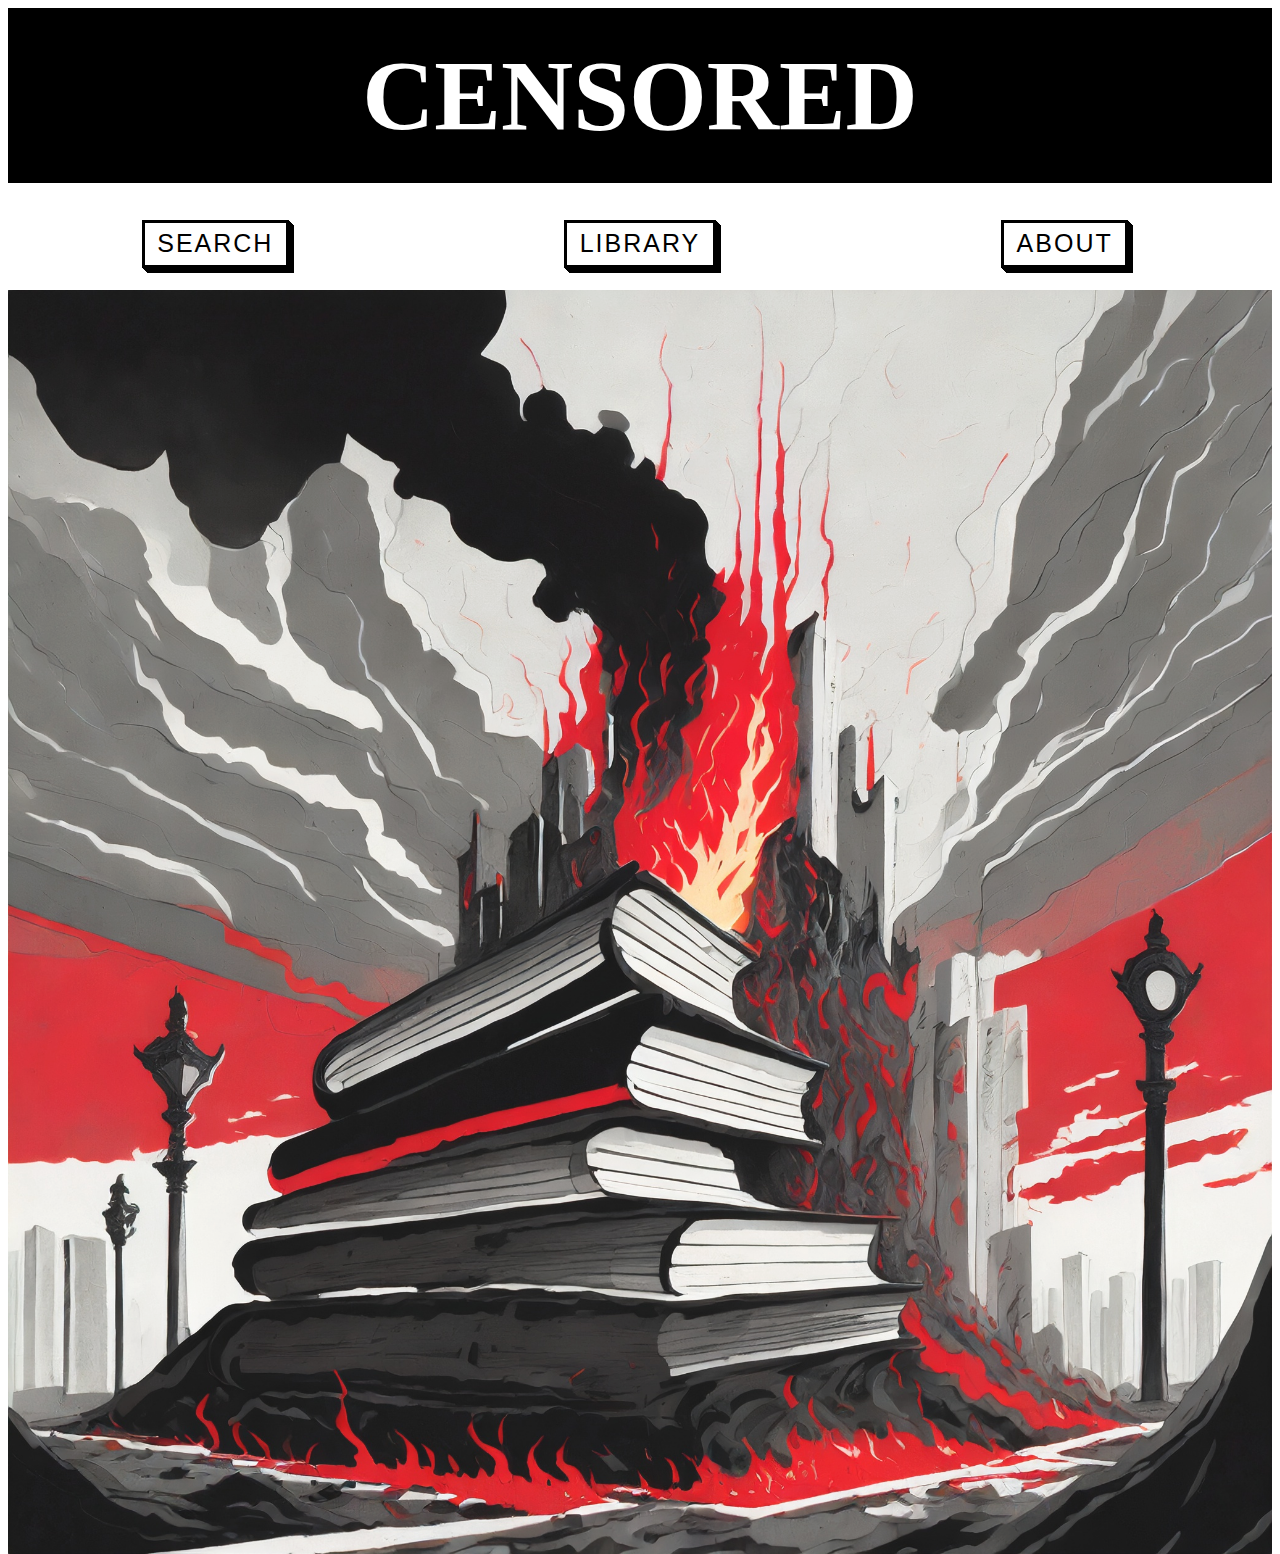
<file: index.html>
<!DOCTYPE html>
<html lang="en">

<head>
	<meta http-equiv='cache-control' content='no-cache'> 
	<meta http-equiv='expires' content='0'> 
	<meta http-equiv='pragma' content='no-cache'>
	<meta charset="utf-8">
	<meta http-equiv="X-UA-Compatible" content="IE=edge">
	<meta name="viewport" content="width=device-width, initial-scale=1">
	<meta name="description" content="Update your description here" >
	<title>Banned Books</title>
	<link rel="stylesheet" href="css/style.css">
</head>
<body>
	<main class="content-container">
		<section class="intro">
			<h1 class="title">Censored</h1>
		</section>
		<section class="homepageimage">
			<img src="images/burningbooks.JPG">
		</section>
		<section class="buttons">
				<a href="library.html" class="librarybutton">Library</a>
				<a href="allsearch.html" class="searchbutton">Search</a>
				<a href="aboutinfo.html" class="aboutbutton">About</a>
		</section>
	</main>
	

</body>


</html>
</file>
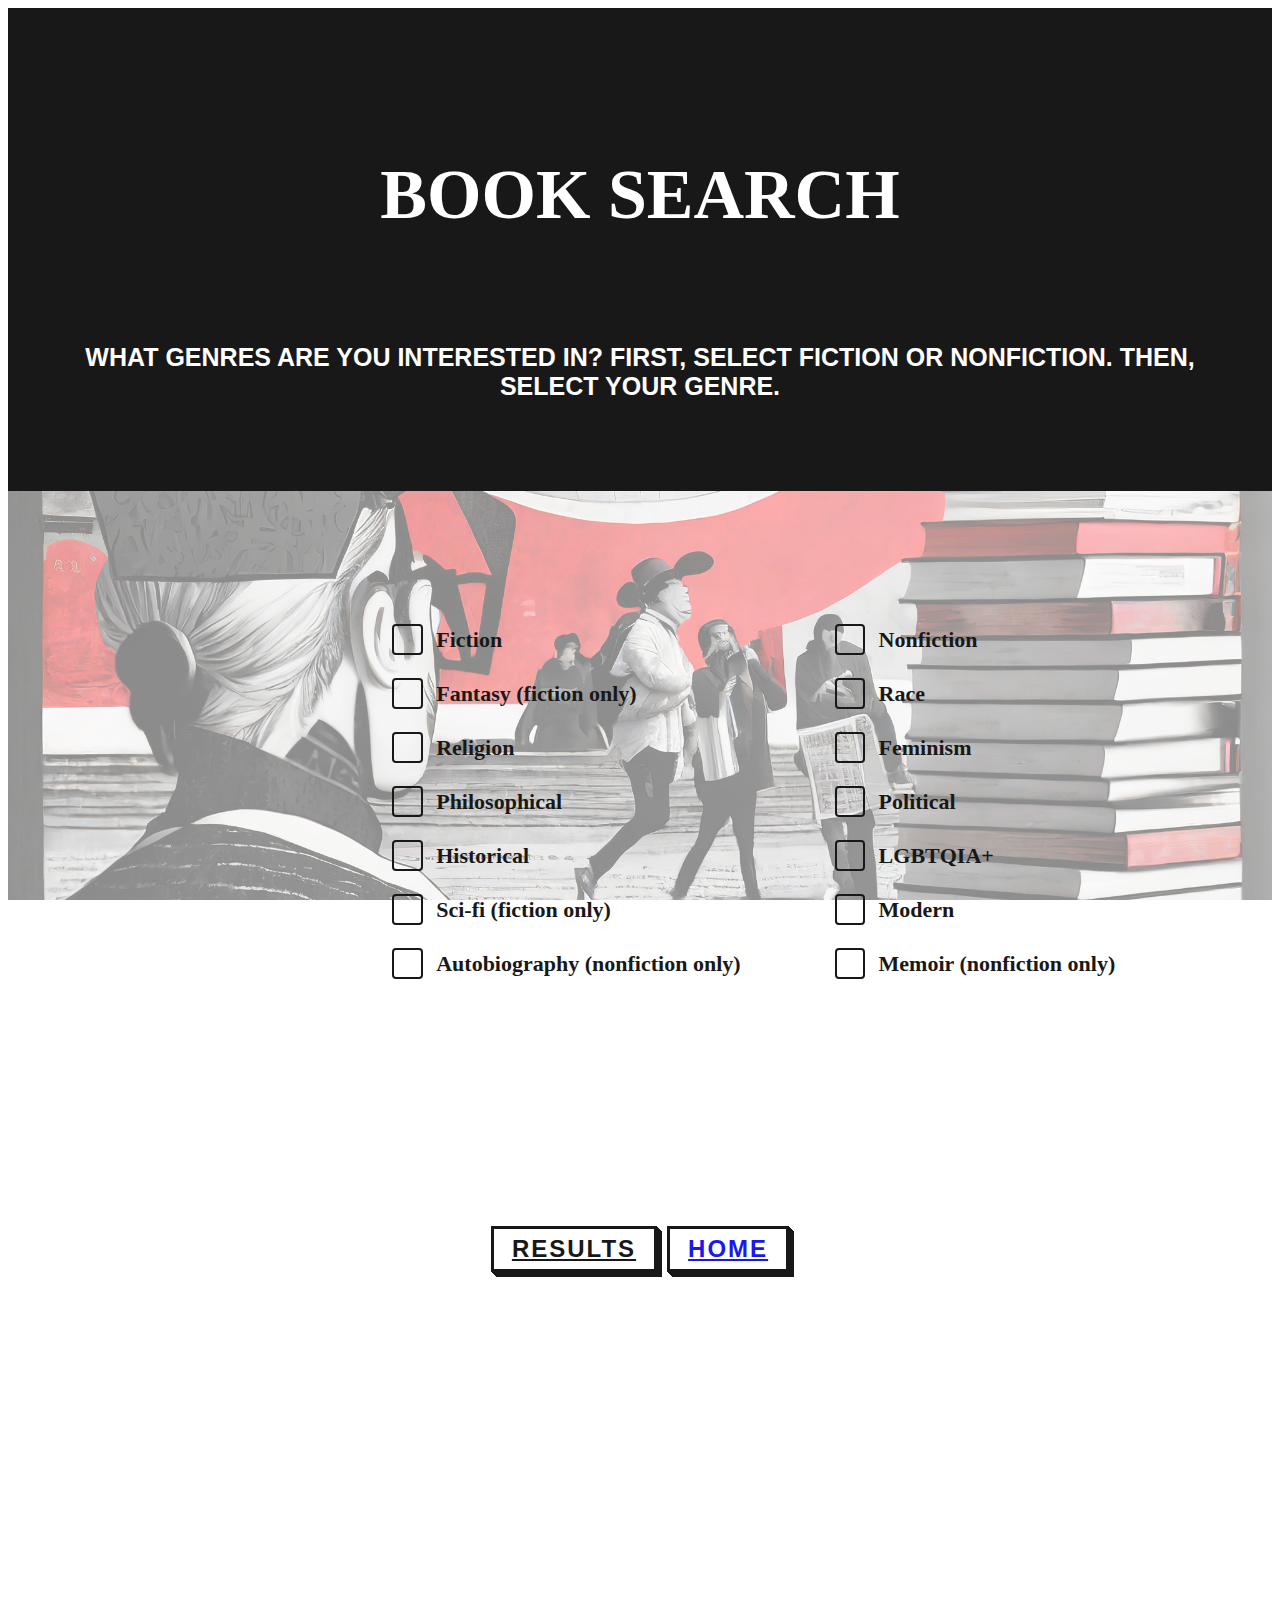
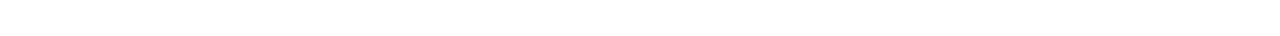
<file: allsearch.html>
<!DOCTYPE html>
<html lang="en">

<head>
	<meta charset="utf-8">
	<meta http-equiv="X-UA-Compatible" content="IE=edge">
	<meta name="viewport" content="width=device-width, initial-scale=1">
	<meta name="Search" content="Search">
    <link rel="stylesheet" type="text/css" href="css/style.css" >
</head>
<body>
  <main class="search-content-container">
    <div class="search-heading">
      <h1 class="searchtitle">BOOK SEARCH</h1>
      <h2 class="searchsubtitle">What genres are you interested in? First, select Fiction or Nonfiction. Then, select your genre.</h2>
      </div>
    <section id="allfictionboxes">
            <div class="fictionboxes">
              <input type="checkbox" id="Fiction" name="Fiction" value="yes">
              <label for="Fiction">Fiction</label>
            </div>
            <div class="fictionboxes">
              <input type="checkbox" id="Nonfiction" name="Nonfiction" value="yes">
              <label for="Nonfiction">Nonfiction</label>
            </div>
            <div class="fictionboxes">
                <input type="checkbox" id="Fantasy" name="Fantasy" value="yes">
                <label for="Fantasy">Fantasy (fiction only)</label>
              </div>
              
              <div class="fictionboxes">
                <input type="checkbox" id="Race" name="Race" value="yes">
                <label for="Race">Race</label>
              </div>
              
              <div class="fictionboxes">
                <input type="checkbox" id="Religion" name="Religion" value="yes">
                <label for="Religion">Religion</label>
              </div>
              
              <div class="fictionboxes">
                <input type="checkbox" id="Feminism" name="Feminism" value="yes">
                <label for="Feminism">Feminism</label>
              </div>
              
              <div class="fictionboxes">
                <input type="checkbox" id="Philosophical" name="Philosophical" value="yes">
                <label for="Philosophical">Philosophical</label>
              </div>
              
              <div class="fictionboxes">
                <input type="checkbox" id="Political" name="Political" value="yes">
                <label for="Political">Political</label>
              </div>
              
              <div class="fictionboxes">
                <input type="checkbox" id="Historical" name="Historical" value="yes">
                <label for="Historical">Historical</label>
              </div>
              
              <div class="fictionboxes">
                <input type="checkbox" id="LGBTQIA+" name="LGBTQIA+" value="yes">
                <label for="LGBTQIA+">LGBTQIA+</label>
              </div>
              
              <div class="fictionboxes">
                <input type="checkbox" id="Sci-fi" name="Sci-fi" value="yes">
                <label for="Sci-fi">Sci-fi (fiction only)</label>
              </div>
              
              <div class="fictionboxes">
                <input type="checkbox" id="Modern" name="Modern" value="yes">
                <label for="Modern">Modern</label>
              </div>
              <div class="fictionboxes">
                <input type="checkbox" id="Autobiography" name="Autobiography" value="yes">
                <label for="Autobiography">Autobiography (nonfiction only)</label>
              </div>
              <div class="fictionboxes">
                <input type="checkbox" id="Memoir" name="Memoir" value="yes">
                <label for="Memoir">Memoir (nonfiction only)</label>
              </div>
            </section>
        <div>
            <ul id="data" class="datalibrary results">
            </ul>
        </div>
        <div class="fictionendbuttons">
            <h3 class="fictionhomebutton"><a href="index.html">HOME</a></h3>
            <h3 class="fictionresultbutton" id="fictionresultsbutton"> RESULTS </h3>
        </div>
   
  </main>
    <script src="js/scripts.js"></script> 
</body>
</html>

<!--Notes: change label so that each part has a different label with its checkbox (label different for each)-->
</file>
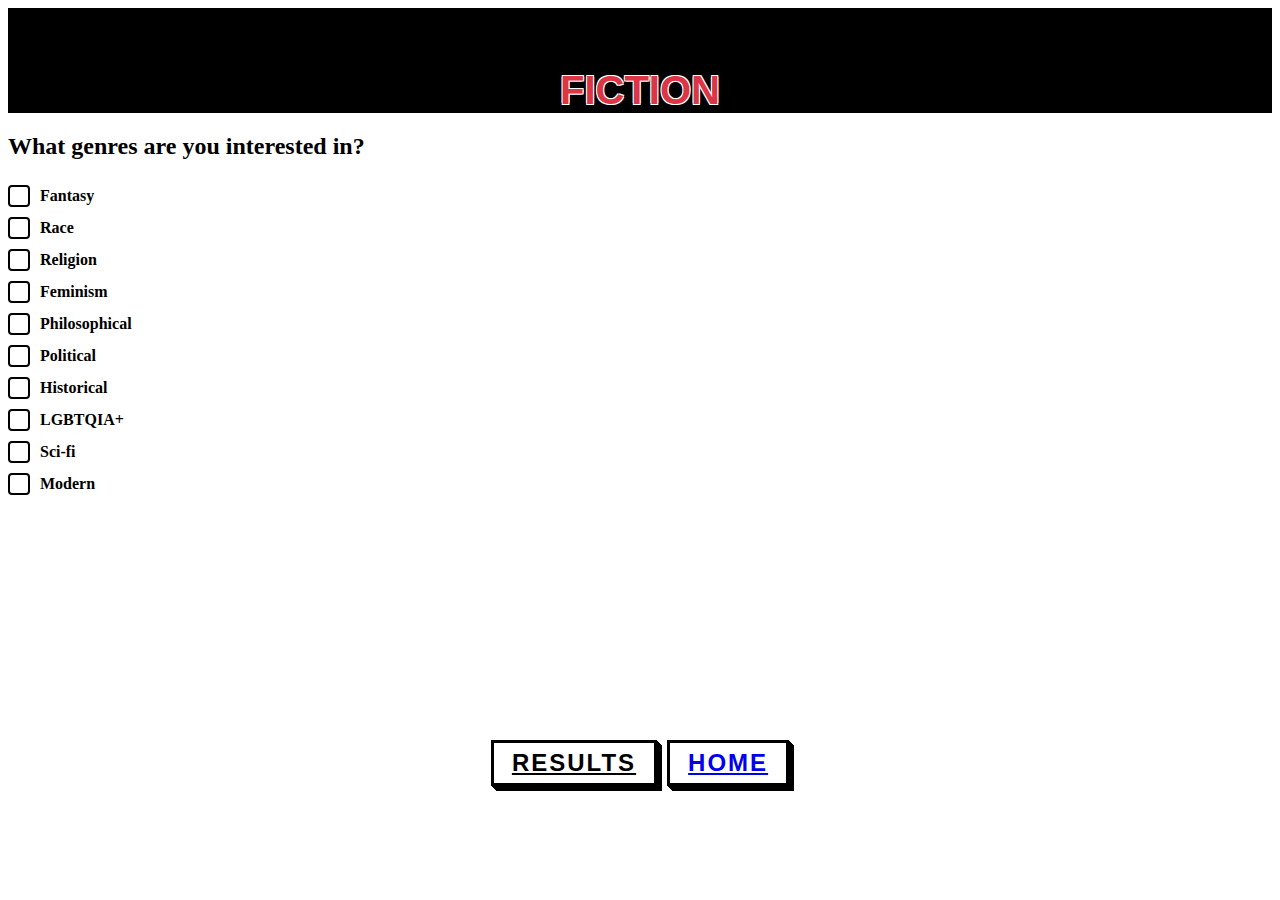
<file: fictionsearch.html>
<!DOCTYPE html>
<html lang="en">

<head>
	<meta charset="utf-8">
	<meta http-equiv="X-UA-Compatible" content="IE=edge">
	<meta name="viewport" content="width=device-width, initial-scale=1">
	<meta name="Search Fiction" content="Fiction Search">
    <link rel="stylesheet" type="text/css" href="css/style.css" >
</head>
<body>
    <section>
            <h1 class="fictionsearchtitle">FICTION</h1>
            <h2 class="fictionsearchsubtitle">What genres are you interested in?</h2>
            <div class="fictionboxes">
                <input type="checkbox" id="Fantasy" name="Fantasy" value="yes">
                <label for="Fantasy">Fantasy</label>
              </div>
              
              <div class="fictionboxes">
                <input type="checkbox" id="Race" name="Race" value="yes">
                <label for="Race">Race</label>
              </div>
              
              <div class="fictionboxes">
                <input type="checkbox" id="Religion" name="Religion" value="yes">
                <label for="Religion">Religion</label>
              </div>
              
              <div class="fictionboxes">
                <input type="checkbox" id="Feminism" name="Feminism" value="yes">
                <label for="Feminism">Feminism</label>
              </div>
              
              <div class="fictionboxes">
                <input type="checkbox" id="Philosophical" name="Philosophical" value="yes">
                <label for="Philosophical">Philosophical</label>
              </div>
              
              <div class="fictionboxes">
                <input type="checkbox" id="Political" name="Political" value="yes">
                <label for="Political">Political</label>
              </div>
              
              <div class="fictionboxes">
                <input type="checkbox" id="Historical" name="Historical" value="yes">
                <label for="Historical">Historical</label>
              </div>
              
              <div class="fictionboxes">
                <input type="checkbox" id="LGBTQIA+" name="LGBTQIA+" value="yes">
                <label for="LGBTQIA+">LGBTQIA+</label>
              </div>
              
              <div class="fictionboxes">
                <input type="checkbox" id="Sci-fi" name="Sci-fi" value="yes">
                <label for="Sci-fi">Sci-fi</label>
              </div>
              
              <div class="fictionboxes">
                <input type="checkbox" id="Modern" name="Modern" value="yes">
                <label for="Modern">Modern</label>
              </div>
              
        <div>
            <ul id="data" class="datalibrary results">
            </ul>
        </div>
        <div class="fictionendbuttons">
            <h3 class="fictionhomebutton"><a href="index.html">HOME</a></h3>
            <h3 class="fictionresultbutton" id="getdata"> RESULTS </h3>
        </div>
    </section>
    <script src="js/scripts.js"></script> 
</body>


<!--Notes: change label so that each part has a different label with its checkbox (label different for each)-->
</file>
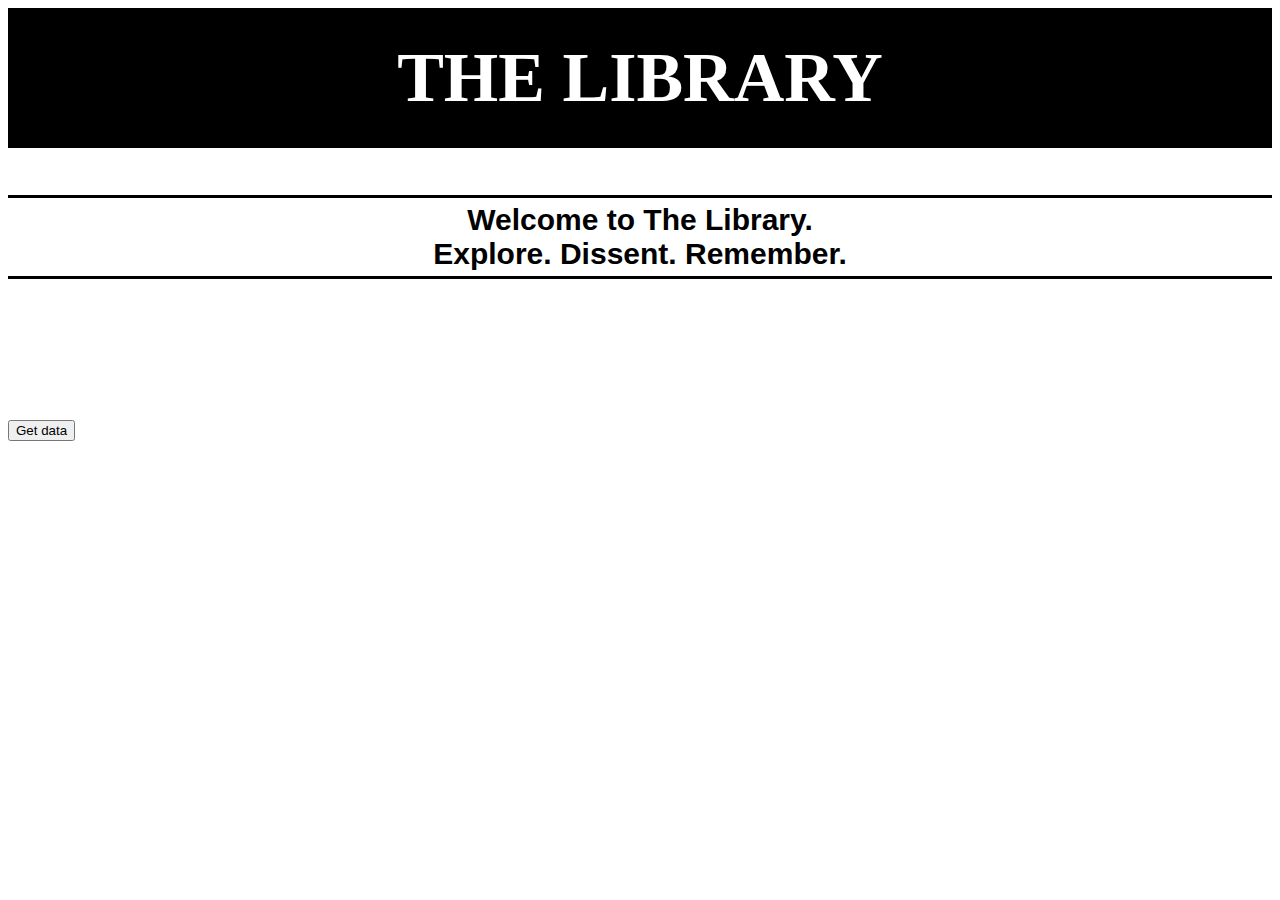
<file: library.html>
<!DOCTYPE html>
<html lang="en">

<head>
	<meta charset="utf-8">
	<meta http-equiv="X-UA-Compatible" content="IE=edge">
	<meta name="viewport" content="width=device-width, initial-scale=1">
	<meta name="description" content="Update your description here" />
    <meta http-equiv='cache-control' content='no-cache'> 
    <meta http-equiv='expires' content='0'> 
    <meta http-equiv='pragma' content='no-cache'>
	<title>The Library</title>
	<!--
		This is where you should link your CSS file.
	-->
    <link rel="stylesheet" type="text/css" href="css/style.css" />
</head>

<body>
    <div>
        <h1 class="librarytitle">THE LIBRARY</h1>
        <h2 class="librarysubtext">Welcome to The Library. <br> Explore. Dissent. Remember.</h2>
    </div>
    <div>
        <ul id="data" class="datalibrary">
        </ul>
        <button class="getdatabutton" id="getdata">Get data</button>
    
        <script src="js/scripts.js"></script> 

    </div>
</body>


</html>
</file>
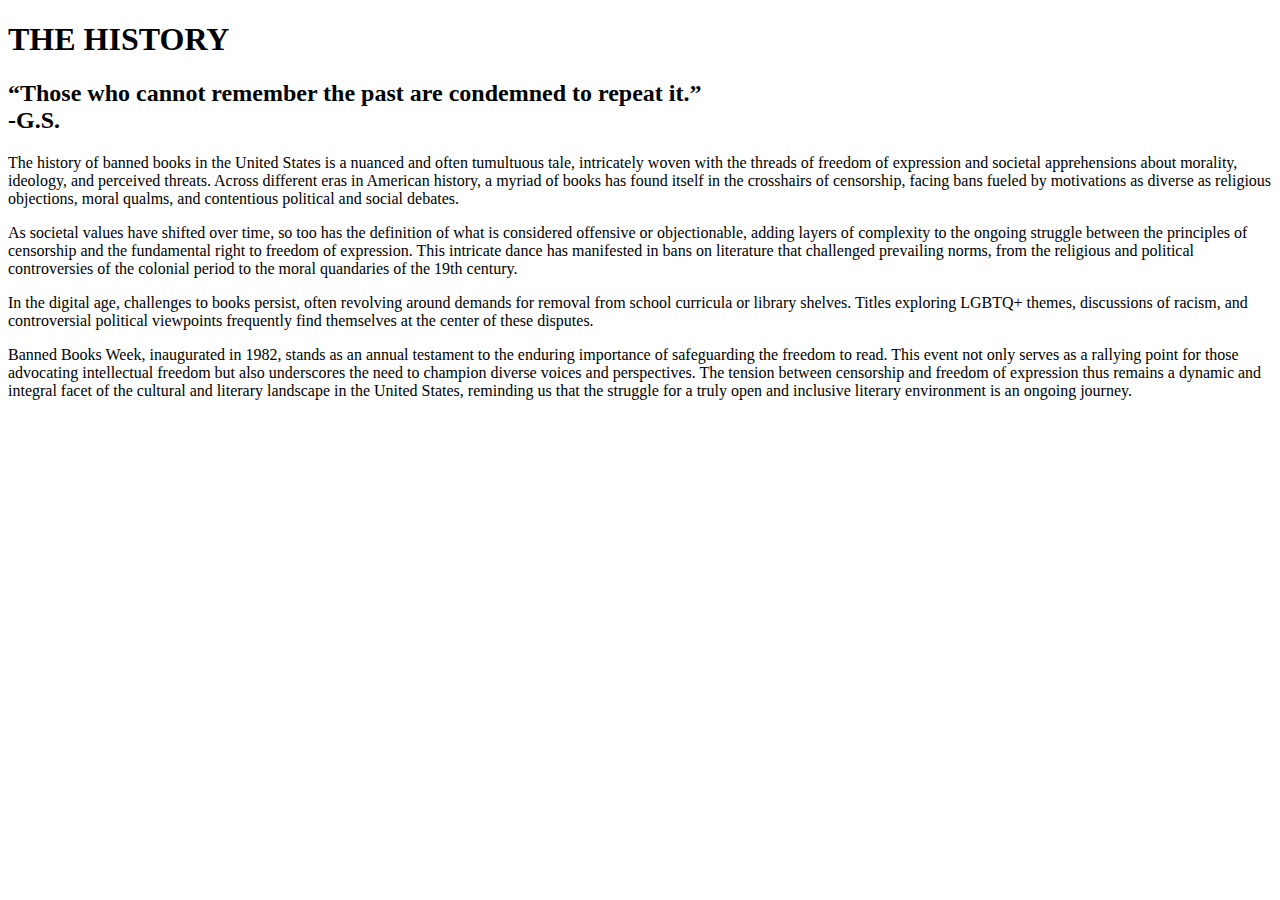
<file: src/backgroundinfo.html>
<!DOCTYPE html>
<html lang="en">

<head>
	<meta charset="utf-8">
	<meta http-equiv="X-UA-Compatible" content="IE=edge">
	<meta name="viewport" content="width=device-width, initial-scale=1">
	<meta name="description" content="Update your description here" />
	<title>History</title>

    <link rel="stylesheet" type="text/css" href="css/style.css" />
</head>
<body>

    <div class="history-title">
        <h1 class="historytitle">THE HISTORY</h1>
        <h2 class="historysubtext">“Those who cannot remember the past are condemned to repeat it.” <br> -G.S. </h2>
    </div>



    <section class="paragraphs">
        <div class="background-info-1">
            <p>The history of banned books in the United States is a nuanced and often tumultuous tale, intricately woven with the threads of freedom of expression and societal apprehensions about morality, ideology, and perceived threats. Across different eras in American history, a myriad of books has found itself in the crosshairs of censorship, facing bans fueled by motivations as diverse as religious objections, moral qualms, and contentious political and social debates.</p>
        </div>
        <div class="background-info-2">
            <p>As societal values have shifted over time, so too has the definition of what is considered offensive or objectionable, adding layers of complexity to the ongoing struggle between the principles of censorship and the fundamental right to freedom of expression. This intricate dance has manifested in bans on literature that challenged prevailing norms, from the religious and political controversies of the colonial period to the moral quandaries of the 19th century.</p>
        </div>
        <div class="background-info-3">
            <p>In the digital age, challenges to books persist, often revolving around demands for removal from school curricula or library shelves. Titles exploring LGBTQ+ themes, discussions of racism, and controversial political viewpoints frequently find themselves at the center of these disputes.</p>
        </div>
        <div class="background-info-4">
            <p>Banned Books Week, inaugurated in 1982, stands as an annual testament to the enduring importance of safeguarding the freedom to read. This event not only serves as a rallying point for those advocating intellectual freedom but also underscores the need to champion diverse voices and perspectives. The tension between censorship and freedom of expression thus remains a dynamic and integral facet of the cultural and literary landscape in the United States, reminding us that the struggle for a truly open and inclusive literary environment is an ongoing journey.</p>
        </div>
    </section>
</body>
</file>
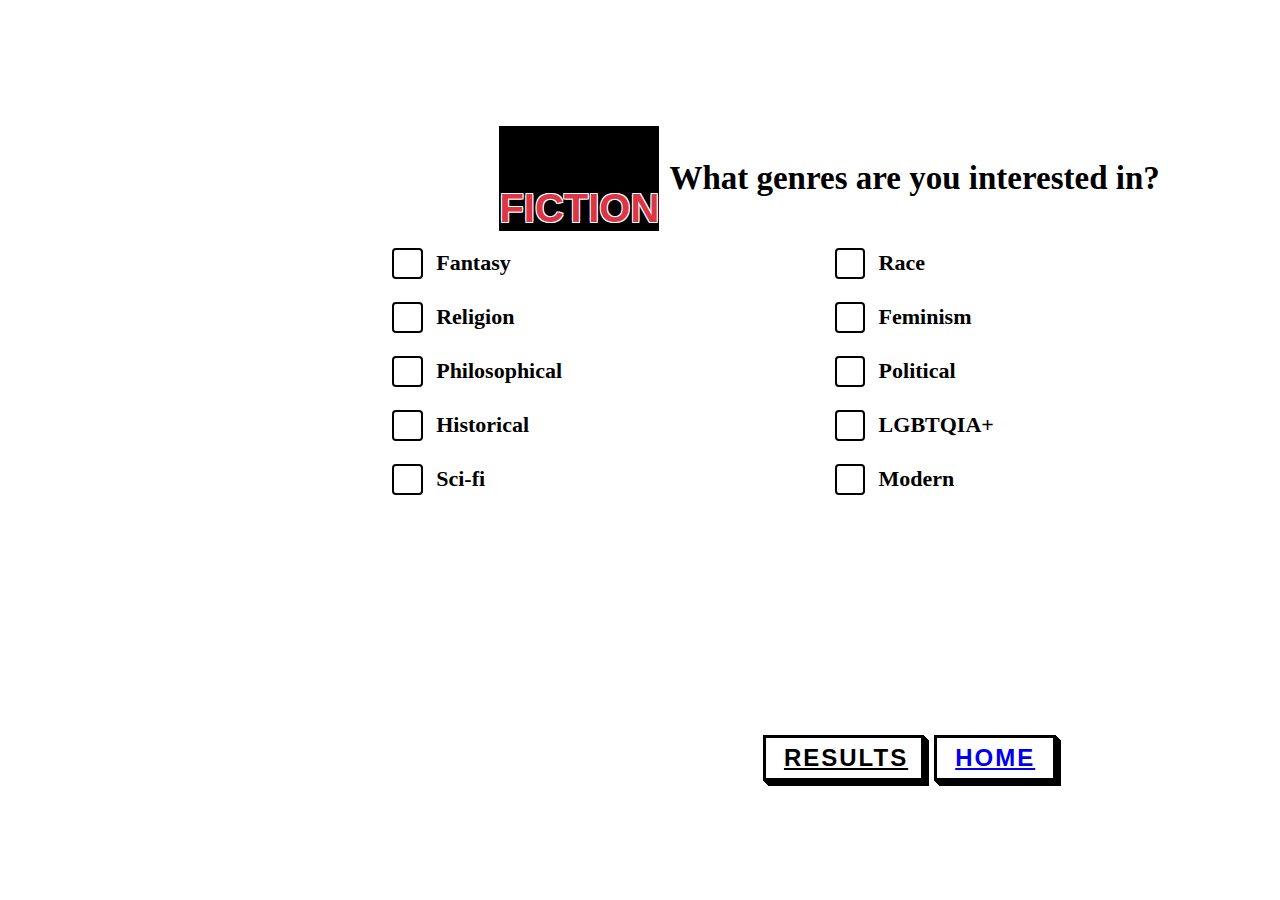
<file: src/fictionsearch.html>
<!DOCTYPE html>
<html lang="en">

<head>
	<meta charset="utf-8">
	<meta http-equiv="X-UA-Compatible" content="IE=edge">
	<meta name="viewport" content="width=device-width, initial-scale=1">
	<meta name="Search Fiction" content="Fiction Search">
    <link rel="stylesheet" type="text/css" href="css/style.css" >
</head>
<body>
    <section id="allfictionboxes">
            <h1 class="fictionsearchtitle">FICTION</h1>
            <h2 class="fictionsearchsubtitle">What genres are you interested in?</h2>
            <div class="fictionboxes">
                <input type="checkbox" id="Fantasy" name="Fantasy" value="yes">
                <label for="Fantasy">Fantasy</label>
              </div>
              
              <div class="fictionboxes">
                <input type="checkbox" id="Race" name="Race" value="yes">
                <label for="Race">Race</label>
              </div>
              
              <div class="fictionboxes">
                <input type="checkbox" id="Religion" name="Religion" value="yes">
                <label for="Religion">Religion</label>
              </div>
              
              <div class="fictionboxes">
                <input type="checkbox" id="Feminism" name="Feminism" value="yes">
                <label for="Feminism">Feminism</label>
              </div>
              
              <div class="fictionboxes">
                <input type="checkbox" id="Philosophical" name="Philosophical" value="yes">
                <label for="Philosophical">Philosophical</label>
              </div>
              
              <div class="fictionboxes">
                <input type="checkbox" id="Political" name="Political" value="yes">
                <label for="Political">Political</label>
              </div>
              
              <div class="fictionboxes">
                <input type="checkbox" id="Historical" name="Historical" value="yes">
                <label for="Historical">Historical</label>
              </div>
              
              <div class="fictionboxes">
                <input type="checkbox" id="LGBTQIA+" name="LGBTQIA+" value="yes">
                <label for="LGBTQIA+">LGBTQIA+</label>
              </div>
              
              <div class="fictionboxes">
                <input type="checkbox" id="Sci-fi" name="Sci-fi" value="yes">
                <label for="Sci-fi">Sci-fi</label>
              </div>
              
              <div class="fictionboxes">
                <input type="checkbox" id="Modern" name="Modern" value="yes">
                <label for="Modern">Modern</label>
              </div>
              
        <div>
            <ul id="data" class="datalibrary results">
            </ul>
        </div>
        <div class="fictionendbuttons">
            <h3 class="fictionhomebutton"><a href="index.html">HOME</a></h3>
            <h3 class="fictionresultbutton" id="fictionresultsbutton"> RESULTS </h3>
        </div>
    </section>
    <script src="js/scripts.js"></script> 
</body>


<!--Notes: change label so that each part has a different label with its checkbox (label different for each)-->
</file>
<file: css/style.css>
/* ---------------------------fonts--------------------------- */
@font-face {
	font-family: Quakiez-Display;
	  src: url('/Fonts/Quakiez/Quakiez-Display.eot'),
		url('/Fonts/Quakiez/Quakiez-Display.eot?#iefix') format('embedded-opentype'),
		  url('/Fonts/Quakiez/Quakiez-Display.woff2') format('woff2'),
		  url('/Fonts/Quakiez/Quakiez-Display.woff') format('woff'),
		  url('/Fonts/Quakiez/Quakiez-Display.ttf')  format('truetype'), 
		  url('/Fonts/Quakiez/Quakiez-Display.svg') format('svg'); 
	  font-weight: 400;
	  font-style: normal;
	  font-display: swap;
}

@font-face{
	font-family: Mermaid-Bold;
	  src: url('/Fonts/Mermaid/Mermaid-Bold.eot'),
		url('/Fonts/Mermaid/Mermaid-Bold.eot?#iefix') format('embedded-opentype'),
		  url('/Fonts/Mermaid/Mermaid-Bold.woff2') format('woff2'),
		  url('/Fonts/Mermaid/Mermaid-Bold.woff') format('woff'),
		  url('/Fonts/Mermaid/Mermaid-Bold.ttf')  format('truetype'), 
		  url('/Fonts/Mermaid/Mermaid-Bold.svg') format('svg'); 
	  font-weight: 50;
	  font-style: normal;
	  font-display: swap;
}

@font-face {
    font-family: 'Gasoek One';
    src: url('GasoekOne-Regular.eot');
    src: url('GasoekOne-Regular.eot?#iefix') format('embedded-opentype'),
        url('GasoekOne-Regular.woff2') format('woff2'),
        url('GasoekOne-Regular.woff') format('woff'),
        url('GasoekOne-Regular.ttf') format('truetype'),
        url('GasoekOne-Regular.svg#GasoekOne-Regular') format('svg');
    font-weight: normal;
    font-style: normal;
    font-display: swap;
}

img {
	max-width: 100%;
	display: grid;
    grid-template-columns: 1fr; 
	grid-gap: 10px;
	justify-content: center;
}


/* ---------------------------end section--------------------------------- */


/* --------------------------Index/Home--------------------------- */

.title {
	text-transform: uppercase;
	text-align: center;
	font-family: Times;
	font-size: 55px;
	display: grid;
	grid-template-columns: 1fr; 
	grid-gap: 10px;
	justify-content: center;
	color: white;
	background-color:black;
	padding: 70px;
	margin-top: 0px;
	padding: 60px;
	@media (width >= 748px) {
		font-size: 100px;
		padding: 30px;
	}	
}


	.subtext{
		font-family:'Times New Roman', Times, serif;
		background-color: white;
		padding-bottom: 20px;
		opacity: 0.7;
	}	

	.buttons {
		font-family:'Times New Roman', Times, serif;
		display: grid;
		grid-template-columns: repeat(3, 1fr);
		grid-gap: 10px;
		place-items: center;
		color:black;
		margin-top: -940px;
		@media (width >= 748px) {
			font-size: 25px;
			margin-top: -950px;
		}	
		@media (width >= 1024px) {
			font-size: 25px;
			margin-top: -970px;
		}	
	}

	.librarybutton {
		order: 2;
		font-family: "Open Sans", sans-serif;
		font-size: 18px;
		letter-spacing: 2px;
		text-decoration: none;
		text-transform: uppercase;
		text-align: center;
		background-color: white;
		color: #000;
		cursor: pointer;
		border: 3px solid;
		padding: 0.25em 0.5em;
		box-shadow: 1px 1px 0 0, 2px 2px 0 0, 3px 3px 0 0, 4px 4px 0 0, 5px 5px 0 0;
		position: relative;
		user-select: none;
		user-select: none;
		touch-action: manipulation;

		@media (width >= 748px) {
			font-size: 25px;
		}	
	}

	.searchbutton {
		order: 1;
		font-family: "Open Sans", sans-serif;
		font-size: 18px;
		letter-spacing: 2px;
		text-decoration: none;
		text-transform: uppercase;
		text-align: center;
		background-color: white;
		color: #000;
		cursor: pointer;
		border: 3px solid;
		padding: 0.25em 0.5em;
		box-shadow: 1px 1px 0 0, 2px 2px 0 0, 3px 3px 0 0, 4px 4px 0 0, 5px 5px 0 0;
		position: relative;
		user-select: none;
		user-select: none;
		touch-action: manipulation;

		@media (width >= 748px) {
			font-size: 25px;
		}	
	}

		.aboutbutton {
			order: 3;
			font-family: "Open Sans", sans-serif;
			font-size: 18px;
			letter-spacing: 2px;
			text-decoration: none;
			text-transform: uppercase;
			text-align: center;
			background-color: white;
			color: #000;
			cursor: pointer;
			border: 3px solid;
			padding: 0.25em 0.5em;
			box-shadow: 1px 1px 0 0, 2px 2px 0 0, 3px 3px 0 0, 4px 4px 0 0, 5px 5px 0 0;
			position: relative;
			user-select: none;
			user-select: none;
			touch-action: manipulation;

			@media (width >= 748px) {
				font-size: 25px;
			}	
		}
.homepageimage{
	background-size: cover;
	background-position: center;
	background-attachment: fixed;
	opacity: 0.9;
	height: 100vh;
	padding-top: 40px;
		}

.about-heading {
	text-transform: uppercase;
	text-align: center;
	font-family: Times;
	display: grid; 
	grid-gap: 10px;
	justify-content: center;
	color: white;
	background-color:black;
	margin-top: 0;
	padding: 70px;
}

.abouttitle{
	font-size: 45px;

	@media (width >= 748px) {
		font-size: 70px;
		padding: 30px;
}
}

.about-subtext {
	font-size: 25px; 
	font-family:'Times New Roman', Times, serif;
    font-style: italic; 
    margin-top: 18px; 
    margin-bottom: 40px;

	@media (width >= 748px) {
		font-size: 100px;
	}
}

.about-button{
	display:grid;
	place-items: center;

}

.abouthomebutton{
	order: 1;
	display: inline-block;
	font-family: "Open Sans", sans-serif;
	font-size: 24px;
	letter-spacing: 2px;
	text-decoration: none;
	text-transform: uppercase;
	text-align: center;
	background-color: white;
	color: #000;
	cursor: pointer;
	border: 3px solid;
	padding: 0.25em 0.5em;
	box-shadow: 1px 1px 0 0, 2px 2px 0 0, 3px 3px 0 0, 4px 4px 0 0, 5px 5px 0 0;
	position: relative;
	user-select: none;
	user-select: none;
	touch-action: manipulation;
	margin-top: -6%;
	
	@media (width >= 748px) {
		margin-top: -1%;
			font-size: 25px;
		}
	  }

.bannedbooks-article-1{
	background-color: #F6F6F6;
	justify-content:center;
	align-items: center;
	margin-top: 75px;

	@media (width >= 748px) {
	display: grid;
	grid-template-columns: 50% 50%;
	grid-gap: 0;
}
	
}

.banned-books-description{
	font-family: 'Courier New', Courier, monospace;
	font-style: italic;
	text-align: center;
	justify-content: center;
	align-items: center;

	@media (width >= 748px) {
	margin-right: 20%;
	font-size: 20px;
	}
}

.thumbnail {
    display: grid;
	grid-template-columns: 1fr;  
    max-width: 200px; 
    height: auto;  
    padding: 5px; 
    margin: 10px; 
	
	@media (width >= 748px) {
		margin-left:20%;
		}
}

.ultra-styled{
	color:#C62025;
	font-weight:bold;
	font-size: 22px;
	
	@media (width >= 748px) {
	font-size: 25px;
	}
}

.bannedbooks-article-2{
	background-color: black;
	color: white;
	justify-content:center;
	align-items: center;
	margin-top: 75px;

	@media (width >= 748px) {
	display: grid;
	grid-template-columns: 50% 50%;
	grid-gap: 0;
	}
}

.PENAmerica-description{
	font-family: 'Courier New', Courier, monospace;
	font-style: italic;
	text-align: center;
	justify-content: center;
	align-items: center;

	@media (width >= 748px) {
	margin-right: 20%;
	font-size: 20px;
	}
}

.thumbnail {
    display: grid;
	grid-template-columns: 1fr;  
    max-width: 200px; 
    height: auto;  
    padding: 5px; 
    margin: 10px; 
	
	@media (width >= 748px) {
		margin-left:20%;
		}
	}

/* -------------------------end section--------------------------------- */



/* ---------------------------end section--------------------------------- */


/* ---------------------------Library page--------------------------- */

/* use grid and reference datalibrary */

.datalibrary {
	background-color: white;
	text-align: center;
	list-style-type: none;
	padding: 0;
	display: grid; 
	grid-template-columns: repeat(2, 1fr);
	place-items: center;
	max-width: 700px;
	gap: 50px;
	align-self: stretch; 
	align-items: center;
	@media (width >= 748px) {
		display: grid; 
		grid-template-columns: repeat(3, 1fr);
	}
	@media (width >= 1024px) {
		display: grid; 
		grid-template-columns: repeat(4, 1fr);
		max-width: 1200px;
	}


}

.librarytitle {
	text-transform: uppercase;
	text-align: center;
	font-family: Times;
	display: grid; 
	grid-gap: 10px;
	justify-content: center;
	color: white;
	background-color:black;
	margin-top: 0;
	padding: 70px;
	font-size: 45px;

	@media (width >= 748px) {
		font-size: 70px;
		padding: 30px;
	}
}


.librarysubtext {
	display: block;
	color: #000;
	text-align: center;       
	font-family: Inter, sans-serif;
	font-size: 20px;
	font-style: normal;
	font-weight: 700;
	line-height: normal;
	padding: 5px;
	border-top: 3px solid black;
	border-bottom: 3px solid black;

	@media (width >= 1024px) {
		font-size: 30px;
	}
	
}

.list {
	position: relative;
	list-style: none;
	padding: none;

	@media (width >= 760px) {
        justify-content: center;		
}

	@media (width >= 1024px) {
	}

}

.getdatabutton {
	margin-top: 100px;

}

.card {
	/* asked ChatGPT how to use absolute and relative positioning in CSS */
		border: 1px solid black;
		position: absolute;
		z-index: 2;
		top: -70px;
		background-color: white;
		width: 150px;
		padding-bottom: 15%;
		padding-top:15%;

		@media (width >= 760px) {
			align-content: center;
			width: 326px;
	}

		@media (width >= 1024px) {
			align-content: center;
			width: 326px;
	}
	
	}

.librarybookimages {
	max-height: 270px;
	position: relative;
	z-index: 1;
	padding-bottom: 15%;
	padding-top:15%;

	@media (width >= 748px) {
	}
}

.list .card {
	opacity: 0;
	transition: all .3s ease-in;
}

.list:hover .card {
	opacity: 1;
}

.results .card {
	opacity: 1;
	background-color: transparent;
	position: static;
	display: none;

}

/* ---------------------------end section--------------------------------- */



/* ---------------------------General SEARCH page--------------------------- */
.searchpagebuttons{
	background-image: url('/images/gianteye.jpg');
	background-size: cover;
	background-position: center;
	background-attachment: fixed;
	opacity: 0.9;
	height: 100vh;	
	padding-top: 100px;
}

.searchbuttons {
	font-family:'Times New Roman', Times, serif;
	display: flex;
	grid-template-columns: repeat(2, 1fr);
	grid-gap: 10px;
	color:black;
	align-content: center;
	justify-content: center;
	margin-top: 200px;
}

.fictionbutton {
	order: 1;
	display: inline-block;
	  font-family: "Open Sans", sans-serif;
	  font-size: 24px;
	  letter-spacing: 2px;
	  text-decoration: none;
	  text-transform: uppercase;
	  text-align: center;
	  background-color: white;
	  color: #000;
	  cursor: pointer;
	  border: 3px solid;
	  padding: 0.25em 0.5em;
	  box-shadow: 1px 1px 0 0, 2px 2px 0 0, 3px 3px 0 0, 4px 4px 0 0, 5px 5px 0 0;
	  position: relative;
	  user-select: none;
	  user-select: none;
	  touch-action: manipulation;
	}

	@media (width >= 768px) {
		.fictionbutton{
		  padding: 0.25em 0.75em;
		  max-width: 40%;
		}
	  }

.nonfictionbutton {
	order: 2;
	display: inline-block;
	justify-content: center;
	font-family: "Open Sans", sans-serif;
	font-size: 24px;
	letter-spacing: 2px;
	text-decoration: none;
	text-transform: uppercase;
	text-align: center;
	background-color: white;
	color: #000;
	cursor: pointer;
	border: 3px solid;
	padding: 0.25em 0.5em;
	box-shadow: 1px 1px 0 0, 2px 2px 0 0, 3px 3px 0 0, 4px 4px 0 0, 5px 5px 0 0;
	position: relative;
	user-select: auto;
	user-select: none;
	touch-action: manipulation;
}

	@media (width >= 768px) {
		.nonfictionbutton{
		padding: 0.25em 0.75em;
		max-width: 40%;
		}
	}

	.searchhomebutton{
		display: inline-block;
		justify-content: center;
		align-items: center;
		font-family: "Open Sans", sans-serif;
		font-size: 24px;
		letter-spacing: 2px;
		text-decoration: none;
		text-transform: uppercase;
		text-align: center;
		background-color: white;
		color: #000;
		cursor: pointer;
		border: 3px solid;
		padding: 0.25em 0.5em;
		box-shadow: 1px 1px 0 0, 2px 2px 0 0, 3px 3px 0 0, 4px 4px 0 0, 5px 5px 0 0;
		position: relative;
		user-select: auto;
		user-select: none;
		touch-action: manipulation;
	}

		@media (width >= 768px) {
			.searchhomebutton{
			padding: 0.25em 0.75em;
			max-width: 40%;
			}
		}


/* ---------------------------end section--------------------------------- */



/* ---------------------------Fiction SEARCH page--------------------------- */

.search-content-container{
	background-image: url('/images/gianteye-opacity50.jpg');
	background-size: cover;
	background-position: center;
	background-attachment: fixed;
	opacity: 0.9;
	height: 200vh;

	@media (width >=748px) {
	height: 180vh;
	}
}

.search-heading {
	text-transform: uppercase;
	text-align: center;
	font-family: Times;
	display: grid; 
	grid-gap: 10px;
	justify-content: center;
	color: white;
	background-color:black;
	margin-top: 0;
	padding: 70px;
	font-size: 35px;
}

.searchtitle{
	color:white;

	@media (width >= 748px) {
		font-size: 70px;
		padding: 30px;
}
}

.searchsubtitle {
	font-family :Mermaid, sans-serif;
	font-size: 25px;
	color: white;

	@media (width >=748px) {
		font-size: 25px;
	}


}

#allfictionboxes{
	gap: 10px; 
	color:black;
	place-items: center;
	align-items: center;
	margin-top: 10%;
	margin-left:30%;
	font-family: 'Arial Black';
	font-size: 22px;

	@media (width >=748px){
		display: flex;
		flex-wrap: wrap;
		justify-content: center;
	}
}

.fictionboxes{
	@media (width >=748px){
	flex: 0 0 calc(50% - 10px); 
	}
}

	.fictionboxes input[type="checkbox"] {
		display: none;
		visibility: hidden;
	}

	.fictionboxes label {
		position: relative;
		padding-left: 2em;
		padding-right: 1em;
		line-height: 2;
		cursor: pointer;
		display: inline-flex;
		font-weight:bold;
	}

	.fictionboxes label::before {
		box-sizing: border-box;
		content: " ";
		position: absolute;
		top: 0.3em;
		left: 0;
		display: block;
		width: 1.4em;
		height: 1.4em;
		border: 2px solid black;
		border-radius: 4px;
		z-index: -1;
	}

	.fictionboxes input[type="checkbox"]:checked + label {
		padding-left: 1em;
		color: #0f5229;
	}

	.fictionboxes input[type="checkbox"]:checked + label::before {
		top: 0;
		width: 100%;
		height: 2em;
		background: #b7e6c9;
		border-color: #2cbc63;
	}

	.fictionboxes label,
	.fictionboxes label::before {
		transition: 0.25s all ease;
	}

/* Foundational CSS for checkbox design courtesy of Raul Berrera, adjusted to fit our project */

.fictionendbuttons {
		font-family:'Times New Roman', Times, serif;
		display: flex;
		grid-template-columns: repeat(2, 1fr);
		grid-gap: 10px;
		color:black;
		align-content: center;
		justify-content: center;
		margin-top: 200px;
		}

.fictionhomebutton {
	order: 1;
	display: inline-block;
	font-family: "Open Sans", sans-serif;
	font-size: 24px;
	letter-spacing: 2px;
	text-decoration: none;
	text-transform: uppercase;
	text-align: center;
	background-color: white;
	color: #000;
	cursor: pointer;
	border: 3px solid;
	padding: 0.25em 0.5em;
	box-shadow: 1px 1px 0 0, 2px 2px 0 0, 3px 3px 0 0, 4px 4px 0 0, 5px 5px 0 0;
	position: relative;
	user-select: none;
	user-select: none;
	touch-action: manipulation;
	}

	@media (width >= 748px) {
		.fictionhomebutton{
		  padding: 0.25em 0.75em;
		  max-width: 40%;
		}
	  }
	  
.fictionresultbutton {
	display: inline-block;
	font-family: "Open Sans", sans-serif;
	font-size: 24px;
	letter-spacing: 2px;
	text-decoration: underline;
	text-transform: uppercase;
	text-align: center;
	background-color: white;
	color: #000;
	cursor: pointer;
	border: 3px solid;
	padding: 0.25em 0.5em;
	box-shadow: 1px 1px 0 0, 2px 2px 0 0, 3px 3px 0 0, 4px 4px 0 0, 5px 5px 0 0;
	position: relative;
	user-select: none;
	user-select: none;
	touch-action: manipulation;
}

	@media (width >= 748px) {
		.fictionresultbutton{
		padding: 0.25em 0.75em;
		max-width: 40%;
		}
	}


/* ---------------------------end section--------------------------------- */





/* ---------------------------NF SEARCH page--------------------------- */


.nfsearchtitle {
	flex-shrink: 0;
	color: #DC3545;
	text-align: center;

/* font family issues, font won't change */
	font-family: Inter, sans-serif;
	font-size: 40px;
	font-style: normal;
	font-weight: 700;
	line-height: normal;
	margin: 0;
	padding-top: 60px;

	/* asked ChatGPT how to outline text in CSS */
	text-shadow: 
			-1px -1px 0 #fff, /* Top-left shadow */
			1px -1px 0 #fff, /* Top-right shadow */
			-1px 1px 0 #fff, /* Bottom-left shadow */
			1px 1px 0 #fff; /* Bottom-right shadow */

	background-color: black;
		}

.fnfsearchsubtitle {
	font-family :Mermaid, sans-serif;
	font-size: 25px;
	color: black;
		
		
}

.nfboxes {
	font-size: 25px;
	font-family :Mermaid, sans-serif;
	display: grid;
	gap: 20px;
	padding-top: 30px;
}


.nfboxes {
	grid-template-columns: repeat(2, 1fr);
	font-size: 25px;
	font-family :Baskerville, sans-serif;
	margin: 0;
	display: flex;
	align-items: center;
	gap: 20px;
	padding-top: 15px;
	max-width: 50%;
		
	}

.nfboxes input[type="checkbox"] {
	display: none;
	visibility: hidden;
}

.nfboxes label {
	position: relative;
	padding-left: 2em;
	padding-right: 1em;
	line-height: 2;
	cursor: pointer;
	display: inline-flex;
}

.nfboxes label::before {
	box-sizing: border-box;
	content: " ";
	position: absolute;
	top: 0.3em;
	left: 0;
	display: block;
	width: 1.4em;
	height: 1.4em;
	border: 2px solid #9098A9;
	border-radius: 6px;
	z-index: -1;
}

.nfboxes input[type="checkbox"]:checked + label {
	padding-left: 1em;
	color: #0f5229;
}

.nfboxes input[type="checkbox"]:checked + label::before {
	top: 0;
	width: 100%;
	height: 2em;
	background: #b7e6c9;
	border-color: #2cbc63;
}

.nfboxes label,
.nfboxes label::before {
	transition: 0.25s all ease;
}

.fictionsearchtitle {
	flex-shrink: 0;
	color: #DC3545;
	text-align: center;

/* font family issues, font won't change */
	font-family: Inter, sans-serif;
	font-size: 40px;
	font-style: normal;
	font-weight: 700;
	line-height: normal;
	margin: 0;
	padding-top: 60px;

	/* asked ChatGPT how to outline text in CSS */
	text-shadow: 
			-1px -1px 0 #fff, /* Top-left shadow */
			1px -1px 0 #fff, /* Top-right shadow */
			-1px 1px 0 #fff, /* Bottom-left shadow */
			1px 1px 0 #fff; /* Bottom-right shadow */

	background-color: black;
		}

.nfendbuttons {
		font-family:'Times New Roman', Times, serif;
		display: flex;
		grid-template-columns: repeat(2, 1fr);
		grid-gap: 10px;
		color:black;
		align-content: center;
		justify-content: center;
		margin-top: 200px;
		}

.nfhomebutton {
	order: 1;
	display: inline-block;
	  font-family: "Open Sans", sans-serif;
	  font-size: 24px;
	  letter-spacing: 2px;
	  text-decoration: none;
	  text-transform: uppercase;
	  text-align: center;
	  background-color: white;
	  color: #000;
	  cursor: pointer;
	  border: 3px solid;
	  padding: 0.25em 0.5em;
	  box-shadow: 1px 1px 0 0, 2px 2px 0 0, 3px 3px 0 0, 4px 4px 0 0, 5px 5px 0 0;
	  position: relative;
	  user-select: none;
	  user-select: none;
	  touch-action: manipulation;
	}

	@media (width >= 768px) {
		.fictionbutton{
		  padding: 0.25em 0.75em;
		  max-width: 40%;
		}
	  }

.nfresultbutton {
	order: 2;
	display: inline-block;
	  font-family: "Open Sans", sans-serif;
	  font-size: 24px;
	  letter-spacing: 2px;
	  text-decoration: underline;
	  text-transform: uppercase;
	  text-align: center;
	  background-color: white;
	  color: #000;
	  cursor: pointer;
	  border: 3px solid;
	  padding: 0.25em 0.5em;
	  box-shadow: 1px 1px 0 0, 2px 2px 0 0, 3px 3px 0 0, 4px 4px 0 0, 5px 5px 0 0;
	  position: relative;
	  user-select: none;
	  user-select: none;
	  touch-action: manipulation;
	}

	@media (width >= 768px) {
		.nfresultbutton{
		  padding: 0.25em 0.75em;
		  max-width: 40%;
		}
	  }


/* ---------------------------Nonfiction Result page--------------------------- */

.nfresultendbuttons {
	font-family:'Times New Roman', Times, serif;
	display: flex;
	grid-template-columns: repeat(2, 1fr);
	grid-gap: 10px;
	color:black;
	align-content: center;
	justify-content: center;
	margin-top: 200px;

}

.nfresulthomebutton {
	order: 1;
	display: inline-block;
	  font-family: "Open Sans", sans-serif;
	  font-size: 24px;
	  letter-spacing: 2px;
	  text-decoration: none;
	  text-transform: uppercase;
	  text-align: center;
	  background-color: white;
	  color: #000;
	  cursor: pointer;
	  border: 3px solid;
	  padding: 0.25em 0.5em;
	  box-shadow: 1px 1px 0 0, 2px 2px 0 0, 3px 3px 0 0, 4px 4px 0 0, 5px 5px 0 0;
	  position: relative;
	  user-select: none;
	  user-select: none;
	  touch-action: manipulation;
	}

	@media (width >= 768px) {
		.fictionbutton{
		  padding: 0.25em 0.75em;
		  max-width: 40%;
		}
	  }

.nfresultlibrarybutton {
	order: 2;
	display: inline-block;
	  font-family: "Open Sans", sans-serif;
	  font-size: 24px;
	  letter-spacing: 2px;
	  text-decoration: none;
	  text-transform: uppercase;
	  text-align: center;
	  background-color: white;
	  color: #000;
	  cursor: pointer;
	  border: 3px solid;
	  padding: 0.25em 0.5em;
	  box-shadow: 1px 1px 0 0, 2px 2px 0 0, 3px 3px 0 0, 4px 4px 0 0, 5px 5px 0 0;
	  position: relative;
	  user-select: none;
	  user-select: none;
	  touch-action: manipulation;
	}

	@media (width >= 768px) {
		.fictionbutton{
		  padding: 0.25em 0.75em;
		  max-width: 40%;
		}
	  }

/* ---------------------------end section--------------------------------- */

/* media queries
@media (min-width: 760px) {
		padding-top: 30px;
		font-size: 60px;
	}
	@media (min-width: 1024px) {
		font-size: 80px;
		padding-top: 68px;
		text-align: right;
	}
	*/
</file>
<file: src/css/style.css>
/* ---------------------------fonts--------------------------- */
@font-face {
	font-family: Quakiez-Display;
	  src: url('/Fonts/Quakiez/Quakiez-Display.eot'),
		url('/Fonts/Quakiez/Quakiez-Display.eot?#iefix') format('embedded-opentype'),
		  url('/Fonts/Quakiez/Quakiez-Display.woff2') format('woff2'),
		  url('/Fonts/Quakiez/Quakiez-Display.woff') format('woff'),
		  url('/Fonts/Quakiez/Quakiez-Display.ttf')  format('truetype'), 
		  url('/Fonts/Quakiez/Quakiez-Display.svg') format('svg'); 
	  font-weight: 400;
	  font-style: normal;
	  font-display: swap;
}

@font-face{
	font-family: Mermaid-Bold;
	  src: url('/Fonts/Mermaid/Mermaid-Bold.eot'),
		url('/Fonts/Mermaid/Mermaid-Bold.eot?#iefix') format('embedded-opentype'),
		  url('/Fonts/Mermaid/Mermaid-Bold.woff2') format('woff2'),
		  url('/Fonts/Mermaid/Mermaid-Bold.woff') format('woff'),
		  url('/Fonts/Mermaid/Mermaid-Bold.ttf')  format('truetype'), 
		  url('/Fonts/Mermaid/Mermaid-Bold.svg') format('svg'); 
	  font-weight: 50;
	  font-style: normal;
	  font-display: swap;
}

@font-face {
    font-family: 'Gasoek One';
    src: url('GasoekOne-Regular.eot');
    src: url('GasoekOne-Regular.eot?#iefix') format('embedded-opentype'),
        url('GasoekOne-Regular.woff2') format('woff2'),
        url('GasoekOne-Regular.woff') format('woff'),
        url('GasoekOne-Regular.ttf') format('truetype'),
        url('GasoekOne-Regular.svg#GasoekOne-Regular') format('svg');
    font-weight: normal;
    font-style: normal;
    font-display: swap;
}

img {
	max-width: 100%;
	display: grid;
    grid-template-columns: 1fr; 
	grid-gap: 10px;
	justify-content: center;
}


/* ---------------------------end section--------------------------------- */


/* --------------------------Index/Home--------------------------- */

.title {
	text-transform: uppercase;
	text-align: center;
	font-family: Times;
	font-size: 55px;
	display: grid;
	grid-template-columns: 1fr; 
	grid-gap: 10px;
	justify-content: center;
	color: white;
	background-color:black;
	padding: 70px;
	margin-top: 0px;
	padding: 60px;
	@media (width >= 748px) {
		font-size: 100px;
		padding: 30px;
	}	
}


	.subtext{
		font-family:'Times New Roman', Times, serif;
		background-color: white;
		padding-bottom: 20px;
		opacity: 0.7;
	}	

	.buttons {
		font-family:'Times New Roman', Times, serif;
		display: grid;
		grid-template-columns: repeat(3, 1fr);
		grid-gap: 10px;
		place-items: center;
		color:black;
		margin-top: -880px;
		@media (width >= 748px) {
			font-size: 25px;
			margin-top: -1170px;
		}	
		@media (width >= 1024px) {
			font-size: 25px;
			margin-top: -890px;
		}	
	}

	.librarybutton {
		order: 2;
		font-family: "Open Sans", sans-serif;
		font-size: 18px;
		letter-spacing: 2px;
		text-decoration: none;
		text-transform: uppercase;
		text-align: center;
		background-color: white;
		color: #000;
		cursor: pointer;
		border: 3px solid;
		padding: 0.25em 0.5em;
		box-shadow: 1px 1px 0 0, 2px 2px 0 0, 3px 3px 0 0, 4px 4px 0 0, 5px 5px 0 0;
		position: relative;
		user-select: none;
		user-select: none;
		touch-action: manipulation;

		@media (width >= 748px) {
			font-size: 25px;
		}	
	}

	.searchbutton {
		order: 1;
		font-family: "Open Sans", sans-serif;
		font-size: 18px;
		letter-spacing: 2px;
		text-decoration: none;
		text-transform: uppercase;
		text-align: center;
		background-color: white;
		color: #000;
		cursor: pointer;
		border: 3px solid;
		padding: 0.25em 0.5em;
		box-shadow: 1px 1px 0 0, 2px 2px 0 0, 3px 3px 0 0, 4px 4px 0 0, 5px 5px 0 0;
		position: relative;
		user-select: none;
		user-select: none;
		touch-action: manipulation;

		@media (width >= 748px) {
			font-size: 25px;
		}	
	}

		.aboutbutton {
			order: 3;
			font-family: "Open Sans", sans-serif;
			font-size: 18px;
			letter-spacing: 2px;
			text-decoration: none;
			text-transform: uppercase;
			text-align: center;
			background-color: white;
			color: #000;
			cursor: pointer;
			border: 3px solid;
			padding: 0.25em 0.5em;
			box-shadow: 1px 1px 0 0, 2px 2px 0 0, 3px 3px 0 0, 4px 4px 0 0, 5px 5px 0 0;
			position: relative;
			user-select: none;
			user-select: none;
			touch-action: manipulation;

			@media (width >= 748px) {
				font-size: 25px;
			}	
		}
.homepageimage{
	background-size: cover;
	background-position: center;
	background-attachment: fixed;
	opacity: 0.9;
	height: 100vh;
	padding-top: 40px;
		}

.about-heading {
	text-transform: uppercase;
	text-align: center;
	font-family: Times;
	display: grid; 
	grid-gap: 10px;
	justify-content: center;
	color: white;
	background-color:black;
	margin-top: 0;
	padding: 70px;
}

.abouttitle{
	font-size: 45px;

	@media (width >= 748px) {
		font-size: 70px;
		padding: 30px;
}
}

.about-subtext {
	font-size: 25px; 
	font-family:'Times New Roman', Times, serif;
    font-style: italic; 
    margin-top: 18px; 
    margin-bottom: 40px;

	@media (width >= 748px) {
		font-size: 100px;
	}
}

.about-button{
	display:grid;
	place-items: center;

}

.abouthomebutton{
	order: 1;
	display: inline-block;
	font-family: "Open Sans", sans-serif;
	font-size: 24px;
	letter-spacing: 2px;
	text-decoration: none;
	text-transform: uppercase;
	text-align: center;
	background-color: white;
	color: #000;
	cursor: pointer;
	border: 3px solid;
	padding: 0.25em 0.5em;
	box-shadow: 1px 1px 0 0, 2px 2px 0 0, 3px 3px 0 0, 4px 4px 0 0, 5px 5px 0 0;
	position: relative;
	user-select: none;
	user-select: none;
	touch-action: manipulation;
	margin-top: -6%;
	
	@media (width >= 748px) {
		margin-top: -1%;
			font-size: 25px;
		}
	  }

.bannedbooks-article-1{
	background-color: #F6F6F6;
	justify-content:center;
	align-items: center;
	margin-top: 75px;

	@media (width >= 748px) {
	display: grid;
	grid-template-columns: 50% 50%;
	grid-gap: 0;
}
	
}

.banned-books-description{
	font-family: 'Courier New', Courier, monospace;
	font-style: italic;
	text-align: center;
	justify-content: center;
	align-items: center;

	@media (width >= 748px) {
	margin-right: 20%;
	font-size: 20px;
	}
}

.thumbnail {
    display: grid;
	grid-template-columns: 1fr;  
    max-width: 200px; 
    height: auto;  
    padding: 5px; 
    margin: 10px; 
	
	@media (width >= 748px) {
		margin-left:20%;
		}
}

.ultra-styled{
	color:#C62025;
	font-weight:bold;
	font-size: 22px;
	
	@media (width >= 748px) {
	font-size: 25px;
	}
}

.bannedbooks-article-2{
	background-color: black;
	color: white;
	justify-content:center;
	align-items: center;
	margin-top: 75px;

	@media (width >= 748px) {
	display: grid;
	grid-template-columns: 50% 50%;
	grid-gap: 0;
	}
}

.PENAmerica-description{
	font-family: 'Courier New', Courier, monospace;
	font-style: italic;
	text-align: center;
	justify-content: center;
	align-items: center;

	@media (width >= 748px) {
	margin-right: 20%;
	font-size: 20px;
	}
}

.thumbnail {
    display: grid;
	grid-template-columns: 1fr;  
    max-width: 200px; 
    height: auto;  
    padding: 5px; 
    margin: 10px; 
	
	@media (width >= 748px) {
		margin-left:20%;
		}
	}

/* -------------------------end section--------------------------------- */



/* ---------------------------end section--------------------------------- */


/* ---------------------------Library page--------------------------- */

/* use grid and reference datalibrary */

.datalibrary {
	background-color: white;
	text-align: center;
	list-style-type: none;
	padding: 0;
	display: grid; 
	grid-template-columns: repeat(2, 1fr);
	place-items: center;
	max-width: 700px;
	gap: 50px;
	align-self: stretch; 
	align-items: center;
	@media (width >= 748px) {
		display: grid; 
		grid-template-columns: repeat(3, 1fr);
	}
	@media (width >= 1024px) {
		display: grid; 
		grid-template-columns: repeat(4, 1fr);
		max-width: 1200px;
	}


}

.librarytitle {
	text-transform: uppercase;
	text-align: center;
	font-family: Times;
	display: grid; 
	grid-gap: 10px;
	justify-content: center;
	color: white;
	background-color:black;
	margin-top: 0;
	padding: 70px;
	font-size: 45px;

	@media (width >= 748px) {
		font-size: 70px;
		padding: 30px;
	}
}


.librarysubtext {
	display: block;
	color: #000;
	text-align: center;       
	font-family: Inter, sans-serif;
	font-size: 20px;
	font-style: normal;
	font-weight: 700;
	line-height: normal;
	padding: 5px;
	border-top: 3px solid black;
	border-bottom: 3px solid black;

	@media (width >= 1024px) {
		font-size: 30px;
	}
	
}

.list {
	position: relative;
	list-style: none;
	padding: none;

	@media (width >= 760px) {
        justify-content: center;		
}

	@media (width >= 1024px) {
	}

}

.getdatabutton {
	margin-top: 100px;

}

.card {
	/* asked ChatGPT how to use absolute and relative positioning in CSS */
		border: 1px solid black;
		position: absolute;
		z-index: 2;
		top: -70px;
		background-color: white;
		width: 150px;
		padding-bottom: 15%;
		padding-top:15%;

		@media (width >= 760px) {
			align-content: center;
			width: 326px;
	}

		@media (width >= 1024px) {
			align-content: center;
			width: 326px;
	}
	
	}

.librarybookimages {
	max-height: 270px;
	position: relative;
	z-index: 1;
	padding-bottom: 15%;
	padding-top:15%;

	@media (width >= 748px) {
	}
}

.list .card {
	opacity: 0;
	transition: all .3s ease-in;
}

.list:hover .card {
	opacity: 1;
}

.results .card {
	opacity: 1;
	background-color: transparent;
	position: static;
	display: none;

}

/* ---------------------------end section--------------------------------- */



/* ---------------------------General SEARCH page--------------------------- */
.searchpagebuttons{
	background-image: url('/images/gianteye.jpg');
	background-size: cover;
	background-position: center;
	background-attachment: fixed;
	opacity: 0.9;
	height: 100vh;	
	padding-top: 100px;
}

.searchbuttons {
	font-family:'Times New Roman', Times, serif;
	display: flex;
	grid-template-columns: repeat(2, 1fr);
	grid-gap: 10px;
	color:black;
	align-content: center;
	justify-content: center;
	margin-top: 200px;
}

.fictionbutton {
	order: 1;
	display: inline-block;
	  font-family: "Open Sans", sans-serif;
	  font-size: 24px;
	  letter-spacing: 2px;
	  text-decoration: none;
	  text-transform: uppercase;
	  text-align: center;
	  background-color: white;
	  color: #000;
	  cursor: pointer;
	  border: 3px solid;
	  padding: 0.25em 0.5em;
	  box-shadow: 1px 1px 0 0, 2px 2px 0 0, 3px 3px 0 0, 4px 4px 0 0, 5px 5px 0 0;
	  position: relative;
	  user-select: none;
	  user-select: none;
	  touch-action: manipulation;
	}

	@media (width >= 768px) {
		.fictionbutton{
		  padding: 0.25em 0.75em;
		  max-width: 40%;
		}
	  }

.nonfictionbutton {
	order: 2;
	display: inline-block;
	justify-content: center;
	font-family: "Open Sans", sans-serif;
	font-size: 24px;
	letter-spacing: 2px;
	text-decoration: none;
	text-transform: uppercase;
	text-align: center;
	background-color: white;
	color: #000;
	cursor: pointer;
	border: 3px solid;
	padding: 0.25em 0.5em;
	box-shadow: 1px 1px 0 0, 2px 2px 0 0, 3px 3px 0 0, 4px 4px 0 0, 5px 5px 0 0;
	position: relative;
	user-select: auto;
	user-select: none;
	touch-action: manipulation;
}

	@media (width >= 768px) {
		.nonfictionbutton{
		padding: 0.25em 0.75em;
		max-width: 40%;
		}
	}

	.searchhomebutton{
		display: inline-block;
		justify-content: center;
		align-items: center;
		font-family: "Open Sans", sans-serif;
		font-size: 24px;
		letter-spacing: 2px;
		text-decoration: none;
		text-transform: uppercase;
		text-align: center;
		background-color: white;
		color: #000;
		cursor: pointer;
		border: 3px solid;
		padding: 0.25em 0.5em;
		box-shadow: 1px 1px 0 0, 2px 2px 0 0, 3px 3px 0 0, 4px 4px 0 0, 5px 5px 0 0;
		position: relative;
		user-select: auto;
		user-select: none;
		touch-action: manipulation;
	}

		@media (width >= 768px) {
			.searchhomebutton{
			padding: 0.25em 0.75em;
			max-width: 40%;
			}
		}


/* ---------------------------end section--------------------------------- */



/* ---------------------------Fiction SEARCH page--------------------------- */

.search-content-container{
	background-image: url('/images/gianteye-opacity50.jpg');
	background-size: cover;
	background-position: center;
	background-attachment: fixed;
	opacity: 0.9;
	height: 200vh;

	@media (width >=748px) {
	height: 180vh;
	}
}

.search-heading {
	text-transform: uppercase;
	text-align: center;
	font-family: Times;
	display: grid; 
	grid-gap: 10px;
	justify-content: center;
	color: white;
	background-color:black;
	margin-top: 0;
	padding: 70px;
	font-size: 35px;
}

.searchtitle{
	color:white;

	@media (width >= 748px) {
		font-size: 70px;
		padding: 30px;
}
}

.searchsubtitle {
	font-family :Mermaid, sans-serif;
	font-size: 25px;
	color: white;

	@media (width >=748px) {
		font-size: 25px;
	}


}

#allfictionboxes{
	gap: 10px; 
	color:black;
	place-items: center;
	align-items: center;
	margin-top: 10%;
	margin-left:30%;
	font-family: 'Arial Black';
	font-size: 22px;

	@media (width >=748px){
		display: flex;
		flex-wrap: wrap;
		justify-content: center;
	}
}

.fictionboxes{
	@media (width >=748px){
	flex: 0 0 calc(50% - 10px); 
	}
}

	.fictionboxes input[type="checkbox"] {
		display: none;
		visibility: hidden;
	}

	.fictionboxes label {
		position: relative;
		padding-left: 2em;
		padding-right: 1em;
		line-height: 2;
		cursor: pointer;
		display: inline-flex;
		font-weight:bold;
	}

	.fictionboxes label::before {
		box-sizing: border-box;
		content: " ";
		position: absolute;
		top: 0.3em;
		left: 0;
		display: block;
		width: 1.4em;
		height: 1.4em;
		border: 2px solid black;
		border-radius: 4px;
		z-index: -1;
	}

	.fictionboxes input[type="checkbox"]:checked + label {
		padding-left: 1em;
		color: #0f5229;
	}

	.fictionboxes input[type="checkbox"]:checked + label::before {
		top: 0;
		width: 100%;
		height: 2em;
		background: #b7e6c9;
		border-color: #2cbc63;
	}

	.fictionboxes label,
	.fictionboxes label::before {
		transition: 0.25s all ease;
	}

/* Foundational CSS for checkbox design courtesy of Raul Berrera, adjusted to fit our project */

.fictionendbuttons {
		font-family:'Times New Roman', Times, serif;
		display: flex;
		grid-template-columns: repeat(2, 1fr);
		grid-gap: 10px;
		color:black;
		align-content: center;
		justify-content: center;
		margin-top: 200px;
		}

.fictionhomebutton {
	order: 1;
	display: inline-block;
	font-family: "Open Sans", sans-serif;
	font-size: 24px;
	letter-spacing: 2px;
	text-decoration: none;
	text-transform: uppercase;
	text-align: center;
	background-color: white;
	color: #000;
	cursor: pointer;
	border: 3px solid;
	padding: 0.25em 0.5em;
	box-shadow: 1px 1px 0 0, 2px 2px 0 0, 3px 3px 0 0, 4px 4px 0 0, 5px 5px 0 0;
	position: relative;
	user-select: none;
	user-select: none;
	touch-action: manipulation;
	}

	@media (width >= 748px) {
		.fictionhomebutton{
		  padding: 0.25em 0.75em;
		  max-width: 40%;
		}
	  }
	  
.fictionresultbutton {
	display: inline-block;
	font-family: "Open Sans", sans-serif;
	font-size: 24px;
	letter-spacing: 2px;
	text-decoration: underline;
	text-transform: uppercase;
	text-align: center;
	background-color: white;
	color: #000;
	cursor: pointer;
	border: 3px solid;
	padding: 0.25em 0.5em;
	box-shadow: 1px 1px 0 0, 2px 2px 0 0, 3px 3px 0 0, 4px 4px 0 0, 5px 5px 0 0;
	position: relative;
	user-select: none;
	user-select: none;
	touch-action: manipulation;
}

	@media (width >= 748px) {
		.fictionresultbutton{
		padding: 0.25em 0.75em;
		max-width: 40%;
		}
	}


/* ---------------------------end section--------------------------------- */





/* ---------------------------NF SEARCH page--------------------------- */


.nfsearchtitle {
	flex-shrink: 0;
	color: #DC3545;
	text-align: center;

/* font family issues, font won't change */
	font-family: Inter, sans-serif;
	font-size: 40px;
	font-style: normal;
	font-weight: 700;
	line-height: normal;
	margin: 0;
	padding-top: 60px;

	/* asked ChatGPT how to outline text in CSS */
	text-shadow: 
			-1px -1px 0 #fff, /* Top-left shadow */
			1px -1px 0 #fff, /* Top-right shadow */
			-1px 1px 0 #fff, /* Bottom-left shadow */
			1px 1px 0 #fff; /* Bottom-right shadow */

	background-color: black;
		}

.fnfsearchsubtitle {
	font-family :Mermaid, sans-serif;
	font-size: 25px;
	color: black;
		
		
}

.nfboxes {
	font-size: 25px;
	font-family :Mermaid, sans-serif;
	display: grid;
	gap: 20px;
	padding-top: 30px;
}


.nfboxes {
	grid-template-columns: repeat(2, 1fr);
	font-size: 25px;
	font-family :Baskerville, sans-serif;
	margin: 0;
	display: flex;
	align-items: center;
	gap: 20px;
	padding-top: 15px;
	max-width: 50%;
		
	}

.nfboxes input[type="checkbox"] {
	display: none;
	visibility: hidden;
}

.nfboxes label {
	position: relative;
	padding-left: 2em;
	padding-right: 1em;
	line-height: 2;
	cursor: pointer;
	display: inline-flex;
}

.nfboxes label::before {
	box-sizing: border-box;
	content: " ";
	position: absolute;
	top: 0.3em;
	left: 0;
	display: block;
	width: 1.4em;
	height: 1.4em;
	border: 2px solid #9098A9;
	border-radius: 6px;
	z-index: -1;
}

.nfboxes input[type="checkbox"]:checked + label {
	padding-left: 1em;
	color: #0f5229;
}

.nfboxes input[type="checkbox"]:checked + label::before {
	top: 0;
	width: 100%;
	height: 2em;
	background: #b7e6c9;
	border-color: #2cbc63;
}

.nfboxes label,
.nfboxes label::before {
	transition: 0.25s all ease;
}

.fictionsearchtitle {
	flex-shrink: 0;
	color: #DC3545;
	text-align: center;

/* font family issues, font won't change */
	font-family: Inter, sans-serif;
	font-size: 40px;
	font-style: normal;
	font-weight: 700;
	line-height: normal;
	margin: 0;
	padding-top: 60px;

	/* asked ChatGPT how to outline text in CSS */
	text-shadow: 
			-1px -1px 0 #fff, /* Top-left shadow */
			1px -1px 0 #fff, /* Top-right shadow */
			-1px 1px 0 #fff, /* Bottom-left shadow */
			1px 1px 0 #fff; /* Bottom-right shadow */

	background-color: black;
		}

.nfendbuttons {
		font-family:'Times New Roman', Times, serif;
		display: flex;
		grid-template-columns: repeat(2, 1fr);
		grid-gap: 10px;
		color:black;
		align-content: center;
		justify-content: center;
		margin-top: 200px;
		}

.nfhomebutton {
	order: 1;
	display: inline-block;
	  font-family: "Open Sans", sans-serif;
	  font-size: 24px;
	  letter-spacing: 2px;
	  text-decoration: none;
	  text-transform: uppercase;
	  text-align: center;
	  background-color: white;
	  color: #000;
	  cursor: pointer;
	  border: 3px solid;
	  padding: 0.25em 0.5em;
	  box-shadow: 1px 1px 0 0, 2px 2px 0 0, 3px 3px 0 0, 4px 4px 0 0, 5px 5px 0 0;
	  position: relative;
	  user-select: none;
	  user-select: none;
	  touch-action: manipulation;
	}

	@media (width >= 768px) {
		.fictionbutton{
		  padding: 0.25em 0.75em;
		  max-width: 40%;
		}
	  }

.nfresultbutton {
	order: 2;
	display: inline-block;
	  font-family: "Open Sans", sans-serif;
	  font-size: 24px;
	  letter-spacing: 2px;
	  text-decoration: underline;
	  text-transform: uppercase;
	  text-align: center;
	  background-color: white;
	  color: #000;
	  cursor: pointer;
	  border: 3px solid;
	  padding: 0.25em 0.5em;
	  box-shadow: 1px 1px 0 0, 2px 2px 0 0, 3px 3px 0 0, 4px 4px 0 0, 5px 5px 0 0;
	  position: relative;
	  user-select: none;
	  user-select: none;
	  touch-action: manipulation;
	}

	@media (width >= 768px) {
		.nfresultbutton{
		  padding: 0.25em 0.75em;
		  max-width: 40%;
		}
	  }


/* ---------------------------Nonfiction Result page--------------------------- */

.nfresultendbuttons {
	font-family:'Times New Roman', Times, serif;
	display: flex;
	grid-template-columns: repeat(2, 1fr);
	grid-gap: 10px;
	color:black;
	align-content: center;
	justify-content: center;
	margin-top: 200px;

}

.nfresulthomebutton {
	order: 1;
	display: inline-block;
	  font-family: "Open Sans", sans-serif;
	  font-size: 24px;
	  letter-spacing: 2px;
	  text-decoration: none;
	  text-transform: uppercase;
	  text-align: center;
	  background-color: white;
	  color: #000;
	  cursor: pointer;
	  border: 3px solid;
	  padding: 0.25em 0.5em;
	  box-shadow: 1px 1px 0 0, 2px 2px 0 0, 3px 3px 0 0, 4px 4px 0 0, 5px 5px 0 0;
	  position: relative;
	  user-select: none;
	  user-select: none;
	  touch-action: manipulation;
	}

	@media (width >= 768px) {
		.fictionbutton{
		  padding: 0.25em 0.75em;
		  max-width: 40%;
		}
	  }

.nfresultlibrarybutton {
	order: 2;
	display: inline-block;
	  font-family: "Open Sans", sans-serif;
	  font-size: 24px;
	  letter-spacing: 2px;
	  text-decoration: none;
	  text-transform: uppercase;
	  text-align: center;
	  background-color: white;
	  color: #000;
	  cursor: pointer;
	  border: 3px solid;
	  padding: 0.25em 0.5em;
	  box-shadow: 1px 1px 0 0, 2px 2px 0 0, 3px 3px 0 0, 4px 4px 0 0, 5px 5px 0 0;
	  position: relative;
	  user-select: none;
	  user-select: none;
	  touch-action: manipulation;
	}

	@media (width >= 768px) {
		.fictionbutton{
		  padding: 0.25em 0.75em;
		  max-width: 40%;
		}
	  }

/* ---------------------------end section--------------------------------- */

/* media queries
@media (min-width: 760px) {
		padding-top: 30px;
		font-size: 60px;
	}
	@media (min-width: 1024px) {
		font-size: 80px;
		padding-top: 68px;
		text-align: right;
	}
	*/
</file>
